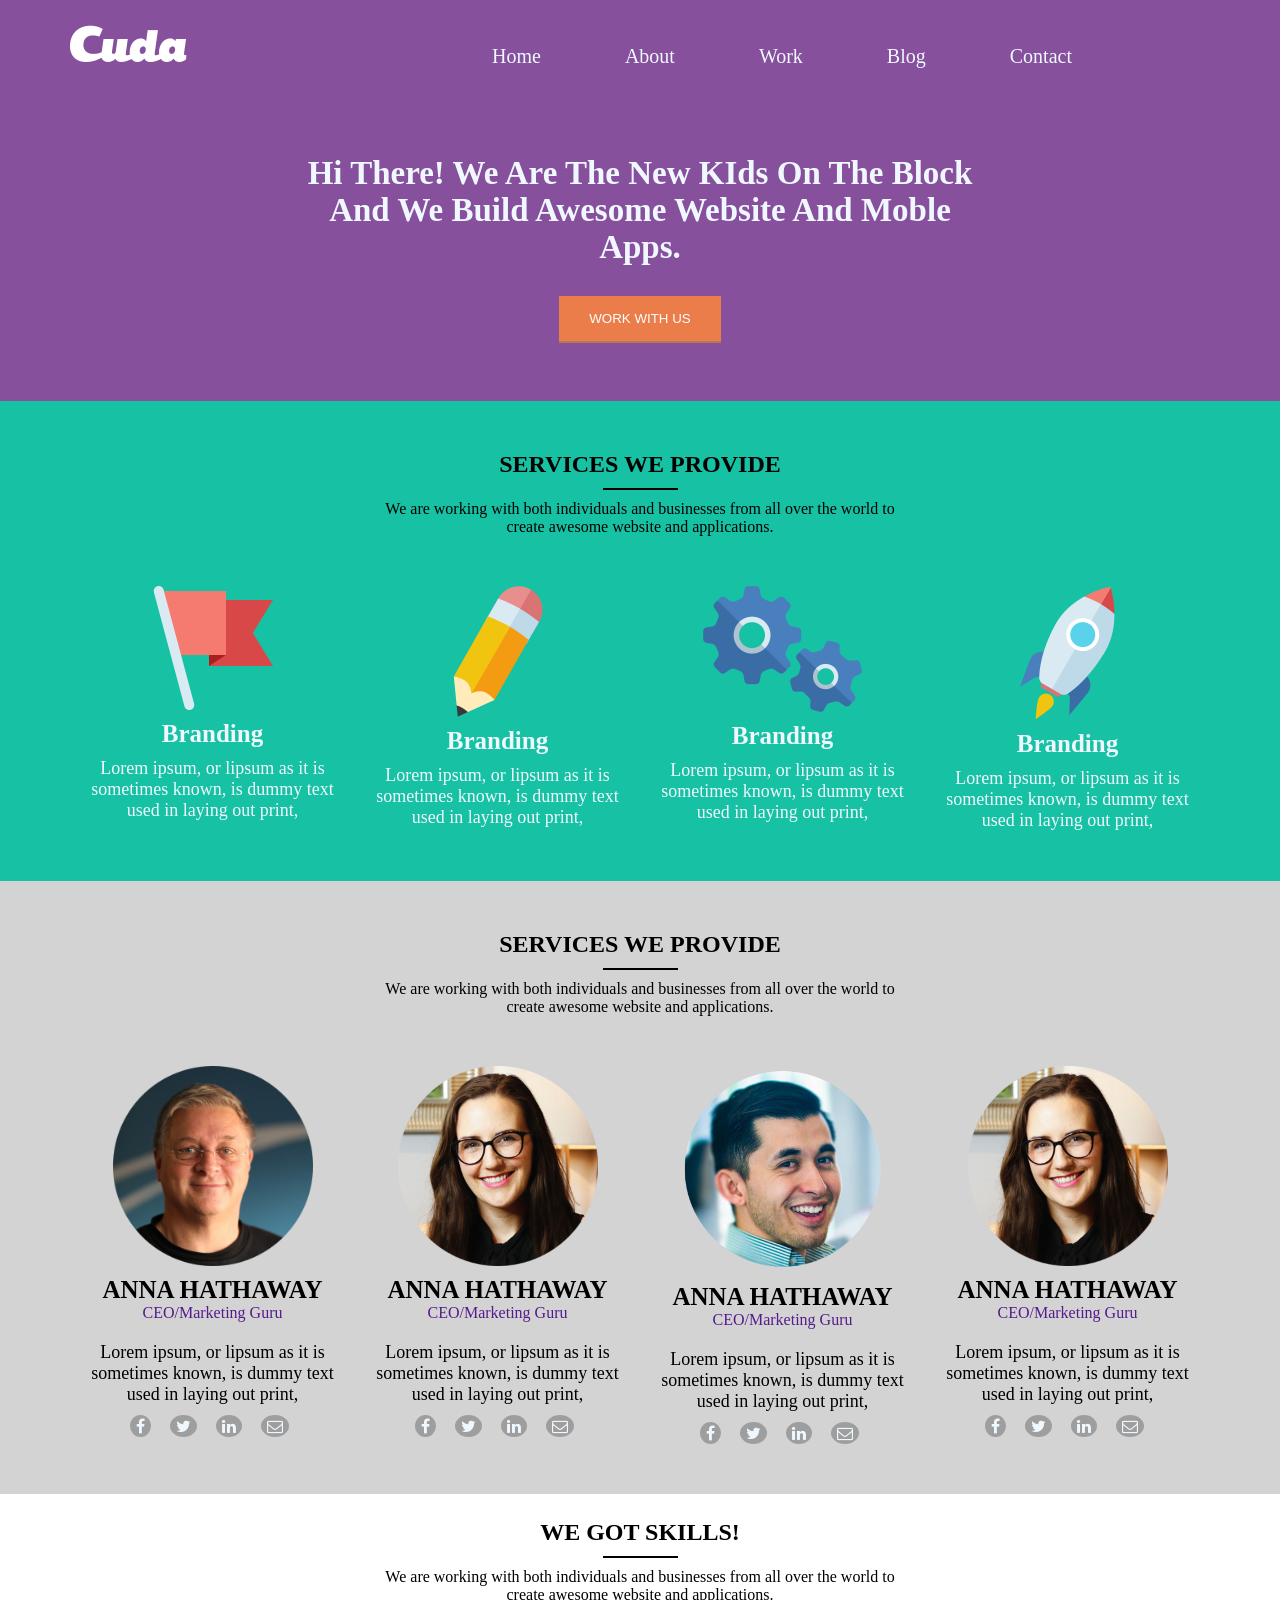
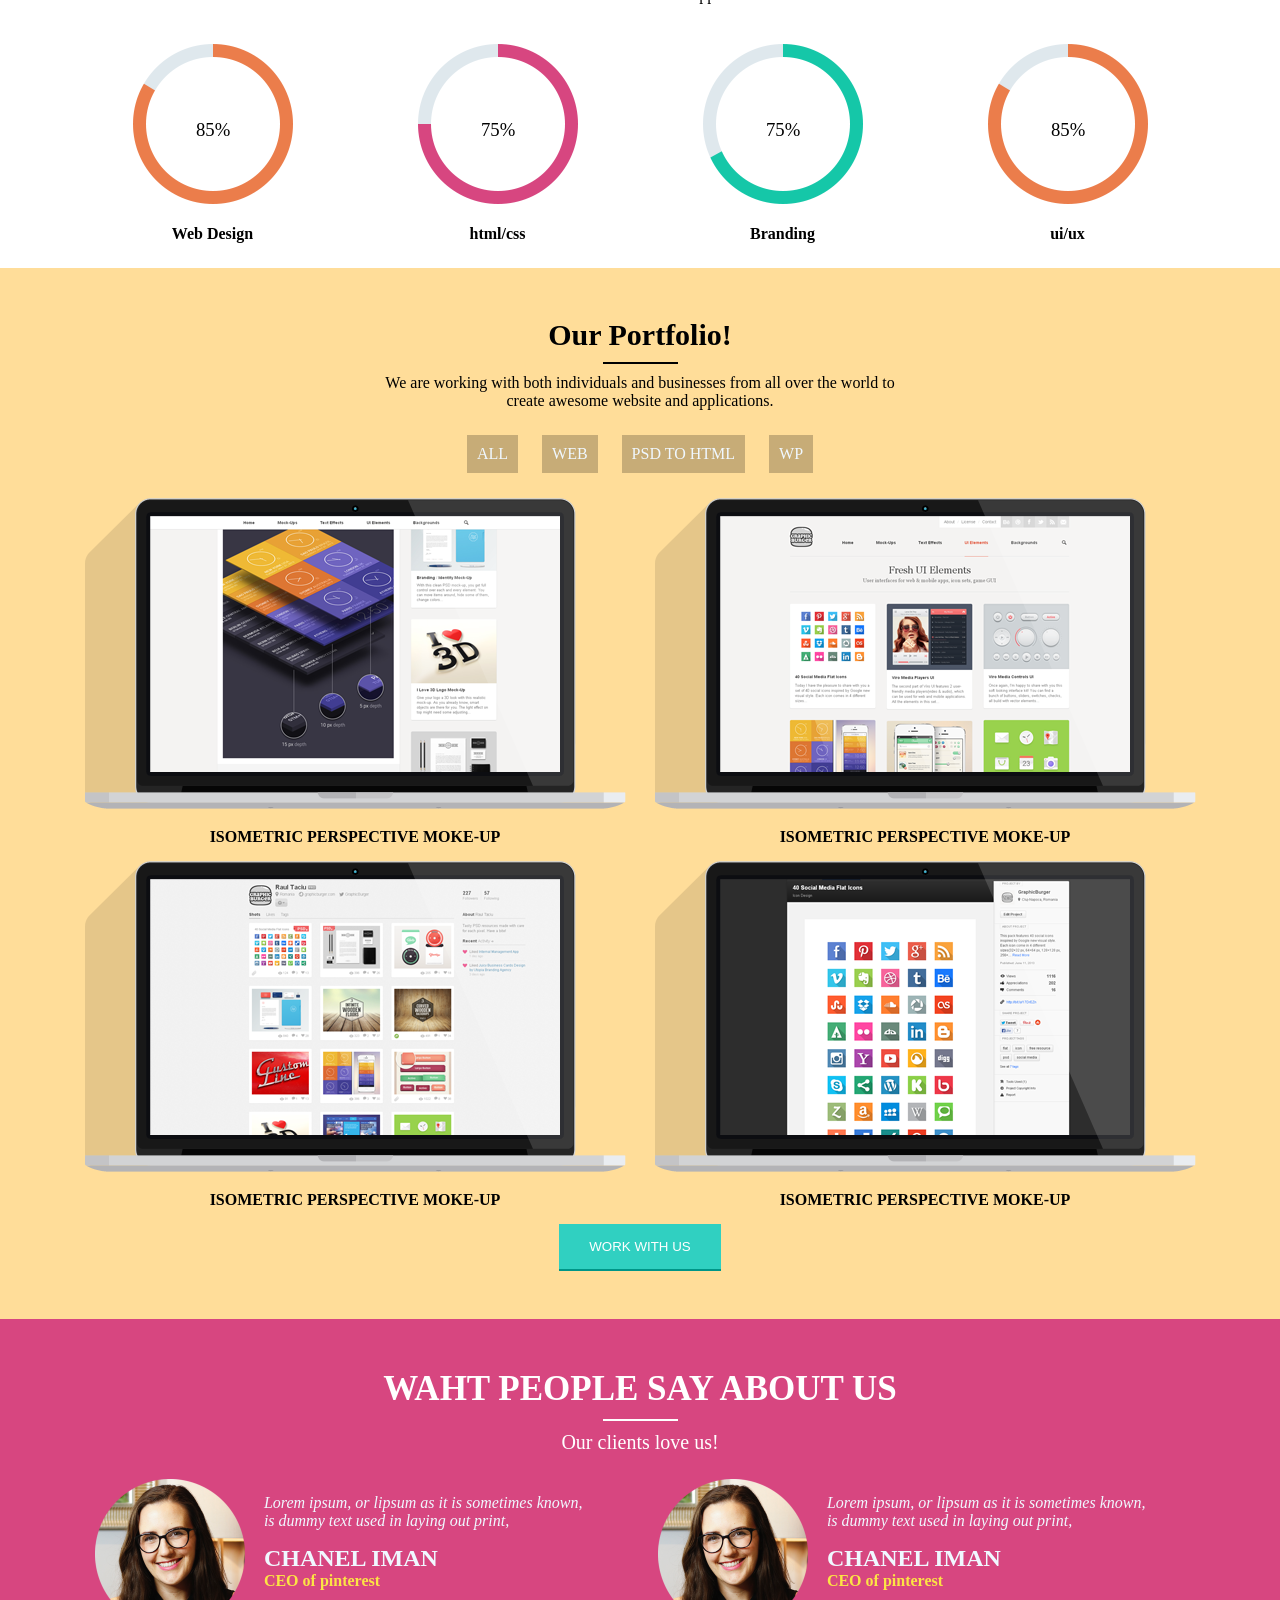
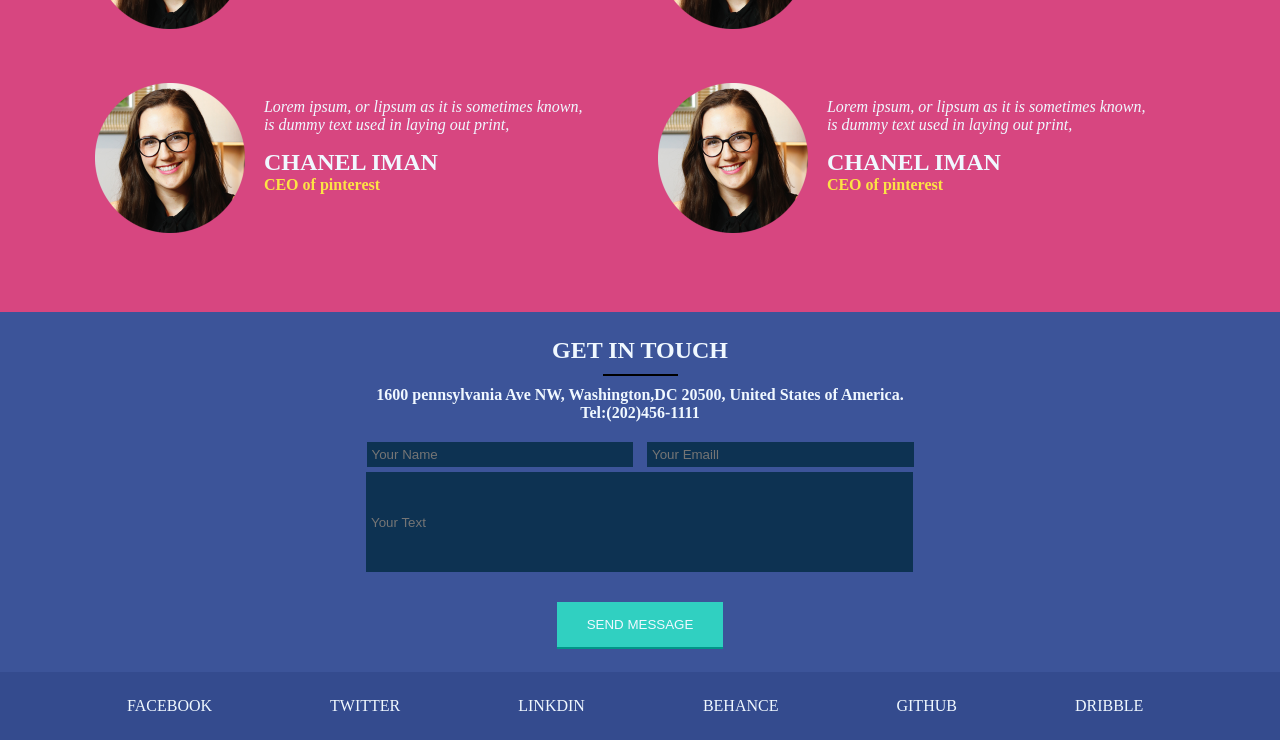
<file: index.html>
<!DOCTYPE html>
<html lang="en">

<head>
    <meta charset="UTF-8">
    <title>Document</title>
    <link rel="stylesheet" href="css/css.css">
    <link rel="stylesheet" href="css/font-awesome.min.css">
</head>

<body>
    <header>
        <div class="container">
            <div class="logo">
                <img src="img/cuda.png" alt="cuda">
            </div>
            <nav class="navi">
                <ul>
                    <li><a href="">Home</a></li>
                    <li><a href="">About</a></li>
                    <li><a href="">Work</a></li>
                    <li><a href="">Blog</a></li>
                    <li><a href="">Contact</a></li>
                </ul>
            </nav>
            <div class="banner">
                <h2>
                    Hi There! We Are The New KIds On The Block And We Build Awesome Website And Moble Apps.
                </h2>
                <button id="button" class="banner-btn"><a href="">WORK WITH US</a></button>
            </div>
        </div>
    </header>
    <section class="service">
        <div class="container">
            <div class="provider">
                <h1>SERVICES WE PROVIDE</h1>
                <span></span>
                <p>We are working with both individuals and businesses from all over the world to <br>create awesome website and applications.</p>
            </div>
            <div class="branding">
                <img src="img/branding.png" alt="">
                <h3>Branding</h3>
                <p>Lorem ipsum, or lipsum as it is sometimes known, is dummy text used in laying out print,</p>

            </div>
            <div class="branding">
                <img src="img/design.png" alt="">
                <h3>Branding</h3>
                <p>Lorem ipsum, or lipsum as it is sometimes known, is dummy text used in laying out print,</p>
            </div>
            <div class="branding">
                <img src="img/devlopment.png" alt="">
                <h3>Branding</h3>
                <p>Lorem ipsum, or lipsum as it is sometimes known, is dummy text used in laying out print,</p>
            </div>
            <div class="branding">
                <img src="img/rocket.png" alt="">
                <h3>Branding</h3>
                <p>Lorem ipsum, or lipsum as it is sometimes known, is dummy text used in laying out print,</p>
            </div>
        </div>
        <!--team-->
    </section>
    <section class="team">
        <div class="container">
            <div class="provider">
                <h1>SERVICES WE PROVIDE</h1>
                <span></span>
                <p>We are working with both individuals and businesses from all over the world to <br>create awesome website and applications.</p>
            </div>
            <div class="member">
                <img src="img/team-one.png" alt="">
                <h3>ANNA HATHAWAY</h3><a href="">CEO/Marketing Guru</a>

                <p>Lorem ipsum, or lipsum as it is sometimes known, is dummy text used in laying out print,</p>

                <i class="fa fa-facebook" class="so-icon"></i>
                <i class="fa fa-twitter" class="so-icon"></i>
                <i class="fa fa-linkedin" class="so-icon"></i>
                <i class="fa fa-envelope-o" class="so-icon"></i>

            </div>
            <div class="member">
                <img src="img/team-four.png" alt="">
                <h3>ANNA HATHAWAY</h3><a href="">CEO/Marketing Guru</a>

                <p>Lorem ipsum, or lipsum as it is sometimes known, is dummy text used in laying out print,</p>

                <i class="fa fa-facebook" class="so-icon"></i>
                <i class="fa fa-twitter" class="so-icon"></i>
                <i class="fa fa-linkedin" class="so-icon"></i>
                <i class="fa fa-envelope-o" class="so-icon"></i>

            </div>
            <div class="member">
                <img src="img/team-three.png" alt="">
                <h3>ANNA HATHAWAY</h3><a href="">CEO/Marketing Guru</a>

                <p>Lorem ipsum, or lipsum as it is sometimes known, is dummy text used in laying out print,</p>
                <i class="fa fa-facebook" class="so-icon"></i>
                <i class="fa fa-twitter" class="so-icon"></i>
                <i class="fa fa-linkedin" class="so-icon"></i>
                <i class="fa fa-envelope-o" class="so-icon"></i>
            </div>
            <div class="member">
                <img src="img/team-four.png" alt="">
                <h3>ANNA HATHAWAY</h3><a href="">CEO/Marketing Guru</a>

                <p>Lorem ipsum, or lipsum as it is sometimes known, is dummy text used in laying out print,</p>
                <i class="fa fa-facebook" class="so-icon"></i>
                <i class="fa fa-twitter" class="so-icon"></i>
                <i class="fa fa-linkedin" class="so-icon"></i>
                <i class="fa fa-envelope-o" class="so-icon"></i>
            </div>
        </div>

    </section>
    <!--skills-->
       <section class="got">
        <div class="container">
            <div class="skill">
                <h1>WE GOT SKILLS!</h1>
                <span></span>
                <p>We are working with both individuals and businesses from all over the world to <br>create awesome website and applications.</p>
            </div>
            <div class="round">

                <img src="img/ui_orange.png" alt="">
                <h3>85%</h3>

                <h4>Web Design</h4>

            </div>
            <div class="round">

                <img src="img/html_pink.png" alt="">

                <h3>75%</h3>


                <h4>html/css</h4>
            </div>

            <div class="round">

                <img src="img/graphics_green.png" alt="">
                <h3>75%</h3>

                <h4>Branding</h4>
            </div>
            <div class="round"><img src="img/ui_orange.png" alt="">
                <h3>85%</h3>
                <h4>ui/ux</h4>
            </div class="round">
    </section>
        </section>
    <section class="potfolio">
        <div class="container">
            <div class="our">
                <h1>Our Portfolio! </h1>
                <span></span>
                <p>We are working with both individuals and businesses from all over the world to <br>create awesome website and applications.</p>
                <ul>
                    <li>ALL</li>
                    <li>WEB</li>
                    <li>PSD TO HTML</li>
                    <li>WP</li>
                </ul>
                <div class="pot"><img src="img/portfolio_one.png" alt="">
                    <h4>ISOMETRIC PERSPECTIVE MOKE-UP</h4>
                </div>
                <div class="pot"><img src="img/portfolio_two.png" alt="">
                    <h4>ISOMETRIC PERSPECTIVE MOKE-UP</h4>
                </div>
                <div class="pot"><img src="img/portfolio_three.png" alt="">
                    <h4>ISOMETRIC PERSPECTIVE MOKE-UP</h4>
                </div>
                <div class="pot"><img src="img/portfolio_four.png" alt="">
                    <h4>ISOMETRIC PERSPECTIVE MOKE-UP</h4>
                </div>


            </div>
            <button id="button" class="port-btn"><a href="">WORK WITH US</a></button>

        </div>

    </section>
    <section class="about">
        <div class="container">
            <div class="us">
                <h1>WAHT PEOPLE SAY ABOUT US</h1>
                <span></span>
                <p>Our clients love us!</p>

            </div>
            <!--client info-->
            <div class="client">
                <div class="client-img"> <img src="img/team-four.png" alt=""> </div>
                <div class="client-info">
                    <p>Lorem ipsum, or lipsum as it is sometimes known, is dummy text used in laying out print,</p>
                    <h1>CHANEL IMAN</h1>
                    <H4>CEO of pinterest</H4>

                </div>
            </div>
            <div class="client">
                <div class="client-img"> <img src="img/team-four.png" alt=""> </div>
                <div class="client-info">
                    <p>Lorem ipsum, or lipsum as it is sometimes known, is dummy text used in laying out print,</p>
                    <h1>CHANEL IMAN</h1>
                    <H4>CEO of pinterest</H4>
                </div>
            </div>
            <div class="client">
                <div class="client-img"> <img src="img/team-four.png" alt=""></div>
                <div class="client-info">
                    <p>Lorem ipsum, or lipsum as it is sometimes known, is dummy text used in laying out print,</p>
                    <h1>CHANEL IMAN</h1>
                    <H4>CEO of pinterest</H4>

                </div>
            </div>
            <div class="client">
                <div class="client-img"> <img src="img/team-four.png" alt=""></div>
                <div class="client-info">
                    <p>Lorem ipsum, or lipsum as it is sometimes known, is dummy text used in laying out print,</p>
                    <h1>CHANEL IMAN</h1>
                    <H4>CEO of pinterest</H4>

                </div>
            </div>
            <!--end-->
        </div>
    </section>
    <section class="feed">
        <div class="container">
            <div class="touch">
                <h1>GET IN TOUCH</h1>
                <span></span>
                <h4>1600 pennsylvania Ave NW, Washington,DC 20500, United States of America. <br>Tel:(202)456-1111</h4>
                <div class="log">
                    <input type="text" placeholder="Your Name" class="login">
                    <input type="emaill" placeholder="Your Emaill" class="login">
                </div>
                <input type="email" placeholder="Your Text" class="yt">
                <div class="smb">
                    <button class="send-msg"><a href="">SEND MESSAGE</a></button>
                </div>
            </div>

        </div>
    </section>
    <footer class="weblink">
        <div class="container">
            <nav class="fb">
                <ul>
                    <li>FACEBOOK</li>
                    <li>TWITTER</li>
                    <li>LINKDIN</li>
                    <li>BEHANCE</li>
                    <li>GITHUB</li>
                    <li>DRIBBLE</li>
                </ul>
            </nav>
        </div>
    </footer>

</body>

</html>
</file>
<file: css/css.css>
* {
    padding: 0px;
    margin: 0 auto;
}

.container {
    width: 1140px;



}

header {
    padding-top: 25px;
    background: #87509C;
    width: 100%;
    float: left;
}

.cuda {
    background: #87509C;

}

.logo {
    width: 30%;
    float: left;


}

.logo img {
    width: 117px;
    height: 37px;

}

.navi {
    width: 70%;
    float: left;
}

.navi ul {}

.navi ul li {
    display: inline-block;
    margin-left: 10px;
    margin-top: 20px;


}

.navi ul li a {
    text-decoration: none;
    color: aliceblue;
    margin-left: 70px;
    font-size: 20px;
    transition: .5s ease;
}

.banner {
    padding-top: 80px;
    width: 60%;
    text-align: center;
    margin: 0 auto;
}

.banner h2 {
    color: aliceblue;
    font-size: 33px;
    margin-top: 50px;
}

.banner-btn {
    background: #EB7D4B;
    padding: 15px 30px;
    margin-top: 30px;
    margin-bottom: 60px;
    border: none;

    box-shadow: 0px 2px 0px #b87659;
}

.banner-btn a {
    text-decoration: none;
    color: white;
    border: none;

}

.service {
    width: 100%;
    background: #17C2A4;
    float: left;
    padding: 50px 0;

}

.provider {
    text-align: center;
}

.provider h1 {}

.provider span {
    border-bottom: 2px solid;
    display: block;
    width: 75px;
    margin: 10px auto;
}

.branding {
    width: 25%;
    float: left;
    margin: 0 auto;
}

.branding img {
    align-items: center;
    display: block;
    margin-top: 50px;
    margin-bottom: 10px;
}

.branding h3 {
    text-align: center;
    color: aliceblue;
    font-size: 25px;
    margin-bottom: 10px;
}

.branding p {
    text-align: center;
    color: aliceblue;
    font-size: 18px;
    margin: 0 10px;

}

.team {
    width: 100%;
    background: #D3D3D3;
    padding: 50px 0;
    float: left;

}

.member {

    width: 25%;
    float: left;
    margin: 0 auto;

}

.member img {
    align-items: center;
    display: block;
    margin-top: 50px;
    margin-bottom: 10px;
    width: 200px;
}

.member h3 {
    text-align: center;

    font-size: 25px;

}

.member p {
    text-align: center;

    font-size: 18px;
    margin: 0 10px;

}

.member a {
    text-align: center;
    display: block;
    margin-bottom: 20px;
    text-decoration: none;
}

}

.skills{
}
.skill{
    text-align: center;
   background: white;
    width: 100%;
}


.skill h {
}

.skill span {
    border-bottom: 2px solid;
    display: block;
    width: 75px;
    margin: 10px auto;
}

.skills p {}

.round {
    width: 25%;
    float: left;

}

.round h3 {

      margin-top: -85px;
    margin-left: 126px;
    font-weight: 100;

}

.round img {

display: block;
    align-items: center;
        margin-top: 40px;
 
}
.round h4{
    text-align: center;
       margin-top: 84px;
   
}
.potfolio{
    width: 100%;
    float: left;
    background: #FFDD99;
    padding: 50px 0;
        
}
.our{

text-align: center;
}
.our h1{
    font-size: 30px;
    
}
.our span{
     border-bottom: 2px solid;
    display: block;
    width: 75px;
    margin: 10px auto;

}
.our p{
    
}
.our ul{
    
}
.our ul li{
        display: inline-block;
    padding: 10px;
    margin: 25px 10px;
    background: #C7AC77;
    color: aliceblue;
}
.pot{
    width: 50% ;
    float: left;
    
}
.pot h4{
    margin: 15px 0;
}
.port-btn{
    background: #30D0C1;
    padding: 15px 30px;
    margin-top: 30px;
    ;
    border: none;
 align-items: center;
    display: block;
    box-shadow: 0px 2px 0px #009688;
}
    
.port-btn a{
    text-decoration: none;
    color: white;
    border: none;
}
.about{
    width: 100%;
    float: left;
    background: #D74680;
    padding: 50px 0;
}
.us{
    text-align: center;
    color: white;
}
.us h1{
    font-size: 35px;
}
.us span{
 border-bottom: 2px solid;
    display: block;
    width: 75px;
    margin: 10px auto; 
}
.us p{
    font-size: 20px;
}
.client{
     width: 45%;
    float: left;
    margin: 25px;
}
.client-img{
    width: 30%;
    float: left;
    
    
}
.client-img img{
       width: 150px;
        
}

.client-info{
    width: 70%;
    float: left;
    color: aliceblue;
    
}
.client-info {
  
}
.client-info p{
    margin: 15px;
    font-style: italic;
}
.client-info h1{
    margin-left: 15px;
}
.client-info h4{
   margin-left: 15px;
    color: #FCE444;
}
.feed{
    width: 100%;
    float: left;
    background: #3C5499;
}
.touch{
    
}
.touch h1{
    
}
.touch span{
    
}
.touch h4{
     
}
.feed{
    background: #3C5499;
    width: 100%;
    float: left;
  
}
.touch{
   
  text-align: center;
}
.touch h1{
    padding-top: 25px;
     color: aliceblue;
}
.touch span{
     border-bottom: 2px solid;
    display: block;
    width: 75px;
    margin: 10px auto; 
}
.touch h4{
    margin-bottom: 15px;
    color: aliceblue;
    
}
.smb{
    width: 100%;
    float: left;
}
.send-msg{
        background: #30D0C1;
    padding: 15px 30px;
    margin-top: 30px;
    border: none;
    align-items: center;
    display: block;
    box-shadow: 0px 2px 0px #009688;
    margin-bottom: 25px;
}
.send-msg a{
    text-decoration: none;
    color: aliceblue;
}
.log{
    width: 50%;
    align-content: center;
}
.login{
    
    background: #0D3252;
    padding: 5px;
    margin: 5px;
    border: none;
    color: aliceblue;
    width: 45%;
}
.yt{
background: #0D3252;
    float: left;
    margin-left: 296px;
   color: white;
    border: none;
    padding-left: 5px;
    width: 542px;
    height: 100px;
    
}
.weblink{
    float:left;
     background: #344B8E;
    width: 100%;
     padding: 25px 0;
    
    
}
.fb{
    
}
.fb ul{

}
.fb li{
     display: inline-block;
    color: aliceblue;
    margin: 0px 57px;
    

    
}
.fa.fa-facebook{
    background: #9E9E9E;
    padding: 3px 6px;
    color: aliceblue;
    border-radius: 50%;
    margin-left: 60px;
    margin-top: 10px;
}
.fa.fa-twitter{
     background: #9E9E9E;
    padding: 3px 6px;
    color: aliceblue;
    border-radius: 50%;
    margin-left: 15px;
}
.fa.fa-linkedin{
     background: #9E9E9E;
    padding: 3px 6px;
    color: aliceblue;
    border-radius: 50%;
     margin-left: 15px;
}
.fa.fa-envelope-o{
      background: #9E9E9E;
    padding: 3px 6px;
    color: aliceblue;
    border-radius: 50%;
     margin-left: 15px;
}
.got{
    width: 100%;
    float: left;
  padding: 25px 0px;
        
}
</file>
